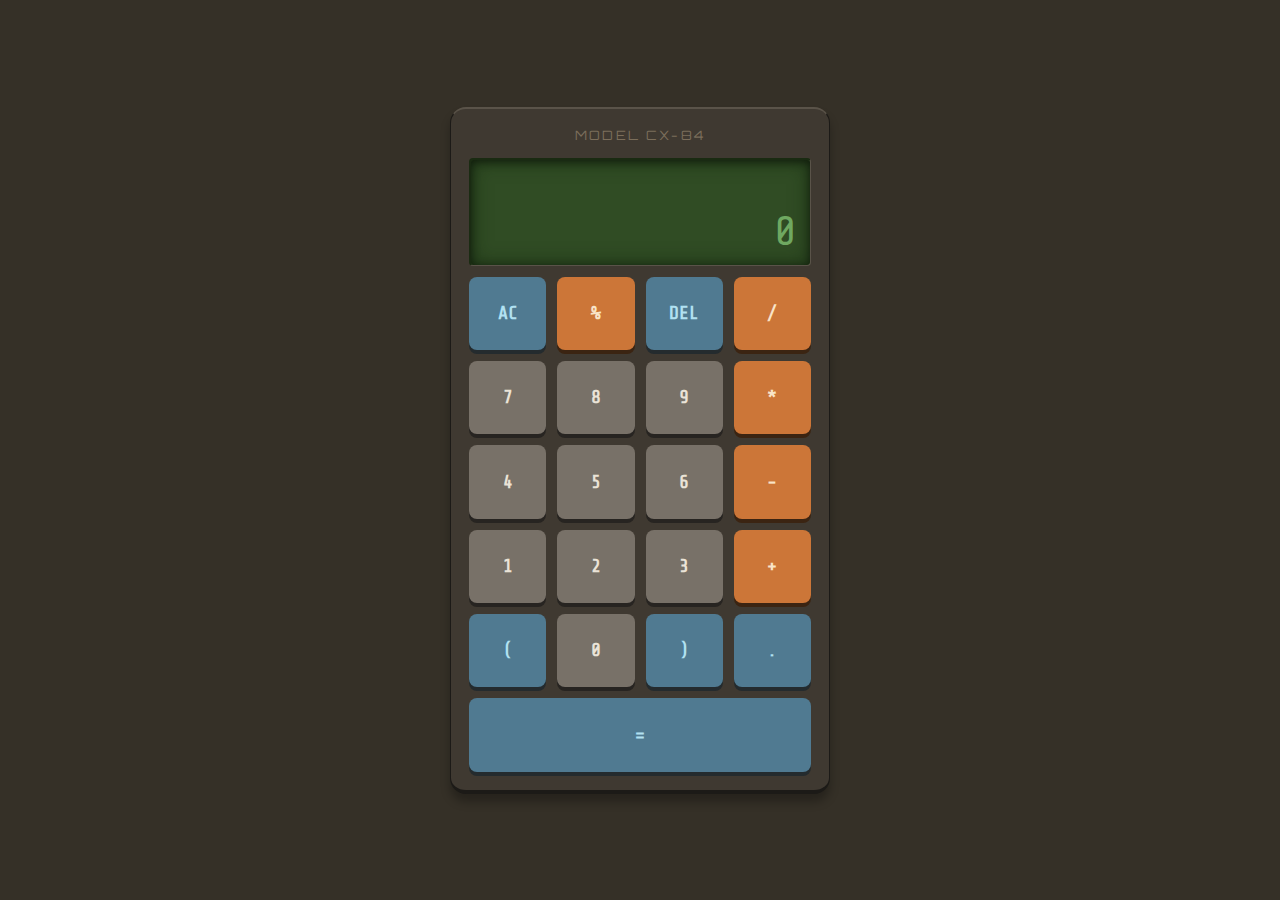
<file: #03-calculator/index.html>
<!doctype html>
<html lang="en">
	<head>
		<meta charset="UTF-8" />
		<meta name="viewport" content="width=device-width, initial-scale=1.0" />
		<title>Simple Calculator</title>
		<link
			href="https://fonts.googleapis.com/css2?family=Orbitron:wght@400..900&family=Share+Tech+Mono&display=swap"
			rel="stylesheet"
		/>
		<link rel="stylesheet" href="styles.css" />
	</head>
	<body>
		<main>
			<section id="result-cont">
				<p id="result-txt"></p>
			</section>
			<section id="btns-cont">
				<div id="grid"></div>
			</section>
		</main>

		<script src="index.js"></script>
	</body>
</html>
</file>
<file: #03-calculator/styles.css>
:root {
	/* COLORS */
	--bg: hsl(40, 15%, 18%);
	--bg-body: hsl(35, 12%, 22%);
	--highlight: hsl(35, 10%, 32%);
	--border-color: hsl(35, 10%, 10%);
	--screen-bg: hsl(102, 35%, 22%);
	--screen-txt: hsl(108, 29%, 52%);
	--screen-shadow: hsl(102, 40%, 12%);
	--btn-number-bg: hsl(34, 7%, 44%);
	--btn-number-shadow: hsl(35, 8%, 14%);
	--btn-number-text: hsl(40, 30%, 88%);
	--btn-operator-bg: hsl(25, 59%, 51%);
	--btn-operator-shadow: hsl(26, 53%, 15%);
	--btn-operator-text: hsl(35, 80%, 88%);
	--btn-action-bg: hsl(201, 29%, 44%);
	--btn-action-shadow: hsl(198, 12%, 16%);
	--btn-action-text: hsl(195, 70%, 82%);

	/* SIZES — MOBILE FIRST */
	--calculator-width: 100%;
	--calculator-max-width: 300px;
	--result-height: 90px;
	--buttons-height: 370px;
	--border-radius-calc: 12px;
	--border-radius-btn: 6px;
	--btn-font-size: 1rem;
	--screen-font-size: 2rem;
	--gap: 8px;
	--padding: 12px;
}

/* BASE */
* {
	margin: 0;
	padding: 0;
	box-sizing: border-box;
	font-family: "Share Tech Mono", monospace;
}

body {
	display: flex;
	justify-content: center;
	align-items: center;
	min-height: 100vh;
	background-color: var(--bg);
	font-size: var(--font-size);
}

main {
	width: var(--calculator-width);
	max-width: var(--calculator-max-width);
	display: flex;
	flex-direction: column;
	background-color: var(--bg-body);
	border-radius: var(--border-radius-calc);
	padding: var(--padding);
	gap: var(--gap);
	border-top: 2px solid var(--highlight);
	border-left: 1px solid var(--border-color);
	border-right: 1px solid var(--border-color);
	border-bottom: 4px solid var(--border-color);
	box-shadow: 0 8px 10px hsla(0, 0%, 0%, 0.28);
}

main::before {
	content: "MODEL CX-84";
	display: block;
	text-align: center;
	font-family: "Orbitron", monospace;
	font-size: 0.8rem;
	letter-spacing: 0.18em;
	color: hsl(35, 15%, 42%);
	padding-bottom: 4px;
}

/* RESULT SCREEN */
#result-cont {
	height: var(--result-height);
	display: flex;
	flex-direction: column;
	align-items: flex-end;
	justify-content: flex-end;
	padding: 10px 14px;
	border-radius: 4px;
	border-top: 2px solid var(--screen-shadow);
	border-left: 2px solid var(--screen-shadow);
	border-right: 1px solid var(--highlight);
	border-bottom: 1px solid var(--highlight);
	background-color: var(--screen-bg);
	box-shadow:
		inset 0 2px 8px hsla(0, 0%, 0%, 0.5),
		inset 0 0 20px hsla(108, 50%, 8%, 0.6);
	position: relative;
	overflow: hidden;
}

#result-txt {
	max-width: 100%;
	white-space: nowrap;
	overflow-x: auto;
	scrollbar-width: none;
	font-size: var(--screen-font-size);
	color: var(--screen-txt);
	z-index: 1;
}
#result-txt::-webkit-scrollbar {
	display: none;
}

/* BUTTONS CONTAINER */
#btns-cont {
	height: var(--buttons-height);
}

#grid {
	display: grid;
	grid-template-columns: repeat(4, 1fr);
	grid-template-rows: repeat(6, 1fr);
	gap: var(--gap);
	height: 100%;
}
.span {
	grid-column: 1 / span 4;
	grid-row: 6 / span 1;
}

/* BUTTONS */
.calc-btn {
	cursor: pointer;
	border: none;
	border-radius: var(--border-radius-btn);
	font-size: var(--btn-font-size);
	font-weight: bold;
	transition:
		transform 0.07s ease,
		box-shadow 0.07s ease,
		filter 0.07s ease;
	user-select: none;
}

.calc-btn:active {
	transform: translateY(3px);
	filter: brightness(0.85);
}

.calc-btn[data-type="number"] {
	background-color: var(--btn-number-bg);
	color: var(--btn-number-text);
	box-shadow: 0 4px 0 var(--btn-number-shadow);
}
.calc-btn[data-type="number"]:active {
	box-shadow: 0 1px 0 var(--btn-number-shadow);
}
.calc-btn[data-type="operator"] {
	background-color: var(--btn-operator-bg);
	color: var(--btn-operator-text);
	box-shadow: 0 4px 0 var(--btn-operator-shadow);
}
.calc-btn[data-type="operator"]:active {
	box-shadow: 0 1px 0 var(--btn-operator-shadow);
}
.calc-btn[data-type="action"] {
	background-color: var(--btn-action-bg);
	color: var(--btn-action-text);
	box-shadow: 0 4px 0 var(--btn-action-shadow);
}
.calc-btn[data-type="action"]:active {
	box-shadow: 0 1px 0 var(--btn-action-shadow);
}

/*---MEDIA QUERIES---*/
@media (min-width: 481px) {
	:root {
		--calculator-max-width: 340px;
		--result-height: 100px;
		--buttons-height: 410px;
		--btn-font-size: 1.05rem;
		--screen-font-size: 2.1rem;
	}
}

@media (min-width: 768px) {
	:root {
		--calculator-max-width: 360px;
		--result-height: 12vh;
		--buttons-height: 55vh;
		--border-radius-calc: 16px;
		--border-radius-btn: 8px;
		--btn-font-size: 1.15rem;
		--screen-font-size: 2.4rem;
		--gap: 10px;
		--padding: 16px;
	}
}

@media (min-width: 1024px) {
	:root {
		--calculator-max-width: 380px;
		--screen-font-size: 2.6rem;
		--gap: 11px;
		--padding: 18px;
	}
}

@media (min-width: 1440px) {
	:root {
		--calculator-max-width: 400px;
		--screen-font-size: 2.8rem;
		--gap: 12px;
		--padding: 20px;
	}
}
</file>
